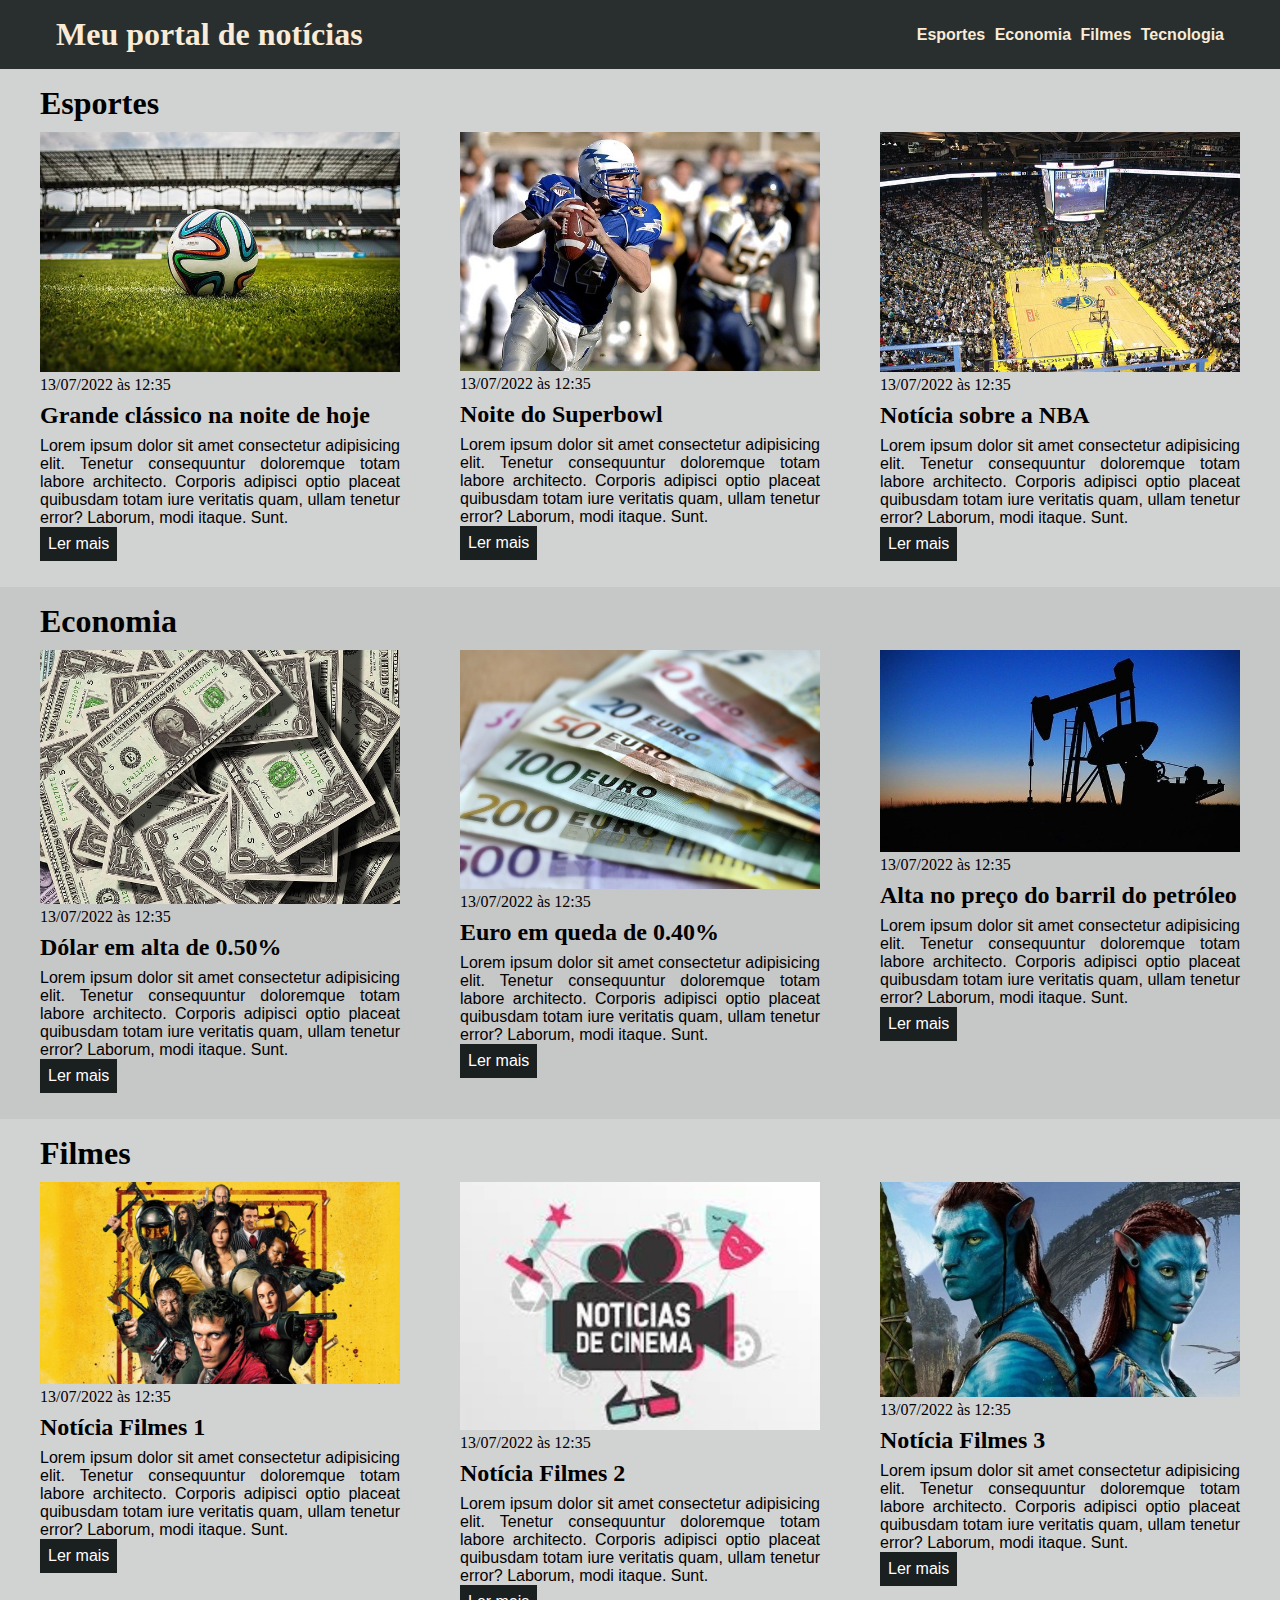
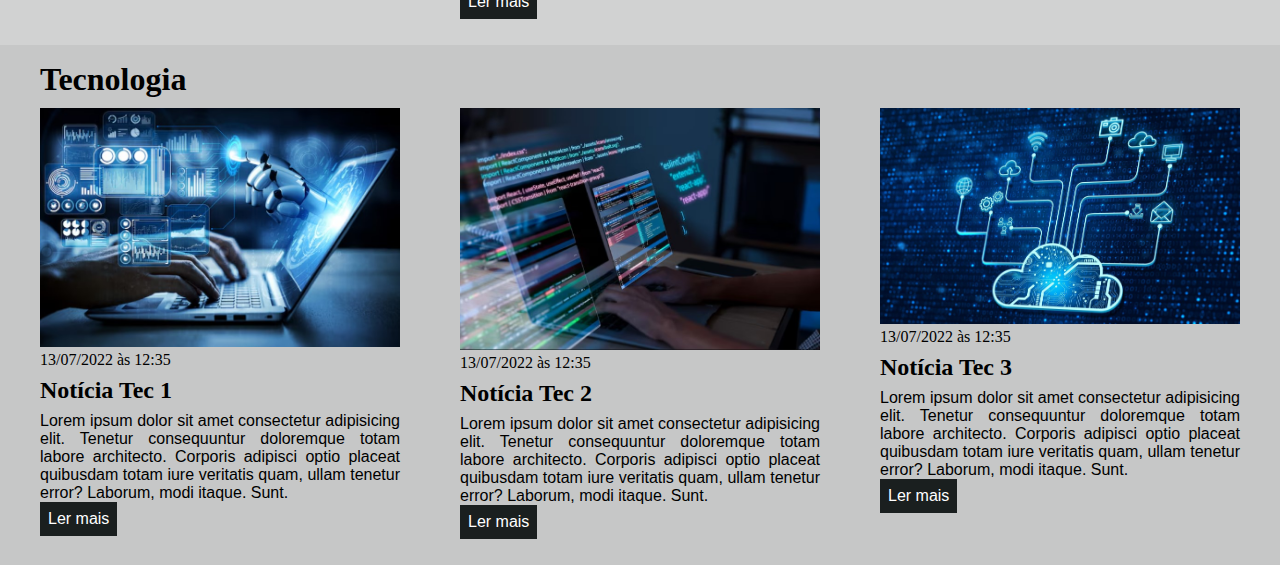
<file: css/index.html>
<!DOCTYPE html>
<html lang="pt-BR">
<head>
    <meta charset="UTF-8">
    <meta http-equiv="X-UA-Compatible" content="IE=edge">
    <meta name="viewport" content="width=device-width, initial-scale=1.0">
    <title>Meu portal de notícias</title>
    <link rel="stylesheet" href="./style.css" />
</head>
<body>
    <header>
        <div class="container">
            <h1>Meu portal de notícias</h1>
            <nav>
                <ul>
                    <li>
                        <a href="#sports" title="Esportes">Esportes</a>
                    </li>
                    <li>
                        <a href="#economy" title="Economia">Economia</a>
                    </li>
                    <li>
                        <a href="#movies" title="Fillmes">Filmes</a>
                    </li>
                    <li>
                        <a href="#tecnology" title="Tecnologia">Tecnologia</a>
                    </li>
                </ul>
            </nav>
        </div>
    </header>
    <section id="sports">
        <div class="container">
            <h2>Esportes</h2>
            <div class="articles">
                <article>
                    <img src="./imagens/futebol.jpg" alt="Bola de futebol no gramado" />
                    <header>
                        <time>13/07/2022 às 12:35</time>
                    </header>
                    <h3>Grande clássico na noite de hoje</h3>
                    <p>
                        Lorem ipsum dolor sit amet consectetur adipisicing elit. Tenetur consequuntur doloremque totam labore architecto. Corporis adipisci optio placeat quibusdam totam iure veritatis quam, ullam tenetur error? Laborum, modi itaque. Sunt.
                    </p>
                    <a href="#" title="Leia a notícia completa">Ler mais</a>
                </article>
                <article>
                    <img src="./imagens/futebol-americano.jpg" alt="Jogador de futebol americano correndo com a bola na mão" />
                    <header>
                        <time>13/07/2022 às 12:35</time>
                    </header>
                    <h3>Noite do Superbowl</h3>
                    <p>
                        Lorem ipsum dolor sit amet consectetur adipisicing elit. Tenetur consequuntur doloremque totam labore architecto. Corporis adipisci optio placeat quibusdam totam iure veritatis quam, ullam tenetur error? Laborum, modi itaque. Sunt.
                    </p>
                    <a href="#" title="Leia a notícia completa">Ler mais</a>
                </article>
                <article>
                    <img src="./imagens/basquete.jpg" title="Vista aérea de uma quadra de basquete" />
                    <header>
                        <time>13/07/2022 às 12:35</time>
                    </header>
                    <h3>Notícia sobre a NBA</h3>
                    <p>
                        Lorem ipsum dolor sit amet consectetur adipisicing elit. Tenetur consequuntur doloremque totam labore architecto. Corporis adipisci optio placeat quibusdam totam iure veritatis quam, ullam tenetur error? Laborum, modi itaque. Sunt.
                    </p>
                    <a href="#" title="Leia a notícia completa">Ler mais</a>
                </article>
            </div>
        </div>
    </section>
    <section id="economy">
        <div class="container">
            <h2>Economia</h2>
            <div class="articles">
                <article>
                    <img src="./imagens/dolares.jpg" alt="Muitos dólares" />
                    <header>
                        <time>13/07/2022 às 12:35</time>
                    </header>
                    <h3>Dólar em alta de 0.50%</h3>
                    <p>
                        Lorem ipsum dolor sit amet consectetur adipisicing elit. Tenetur consequuntur doloremque totam labore architecto. Corporis adipisci optio placeat quibusdam totam iure veritatis quam, ullam tenetur error? Laborum, modi itaque. Sunt.
                    </p>
                    <a href="#" title="Leia a notícia completa">Ler mais</a>
                </article>
                <article>
                    <img src="./imagens/euro.jpg" alt="Várias notas de euro" />
                    <header>
                        <time>13/07/2022 às 12:35</time>
                    </header>
                    <h3>Euro em queda de 0.40%</h3>
                    <p>
                        Lorem ipsum dolor sit amet consectetur adipisicing elit. Tenetur consequuntur doloremque totam labore architecto. Corporis adipisci optio placeat quibusdam totam iure veritatis quam, ullam tenetur error? Laborum, modi itaque. Sunt.
                    </p>
                    <a href="#" title="Leia a notícia completa">Ler mais</a>
                </article>
                <article>
                    <img src="./imagens/petroleo.jpg" alt="Extração de petróleo" />
                    <header>
                        <time>13/07/2022 às 12:35</time>
                    </header>
                    <h3>Alta no preço do barril do petróleo</h3>
                    <p>
                        Lorem ipsum dolor sit amet consectetur adipisicing elit. Tenetur consequuntur doloremque totam labore architecto. Corporis adipisci optio placeat quibusdam totam iure veritatis quam, ullam tenetur error? Laborum, modi itaque. Sunt.
                    </p>
                    <a href="#" title="Leia a notícia completa">Ler mais</a>
                </article>
            </div>
        </div>
    </section>
    <section id="movies">
        <div class="container">
            <h2>Filmes</h2>
            <div class="articles">
                <article>
                    <img src="./imagens/filme1.jpg" alt="Bola de futebol no gramado" />
                    <header>
                        <time>13/07/2022 às 12:35</time>
                    </header>
                    <h3>Notícia Filmes 1</h3>
                    <p>
                        Lorem ipsum dolor sit amet consectetur adipisicing elit. Tenetur consequuntur doloremque totam labore architecto. Corporis adipisci optio placeat quibusdam totam iure veritatis quam, ullam tenetur error? Laborum, modi itaque. Sunt.
                    </p>
                    <a href="#" title="Leia a notícia completa">Ler mais</a>
                </article>
                <article>
                    <img src="./imagens/filme2.jpg" alt="Jogador de futebol americano correndo com a bola na mão" />
                    <header>
                        <time>13/07/2022 às 12:35</time>
                    </header>
                    <h3>Notícia Filmes 2</h3>
                    <p>
                        Lorem ipsum dolor sit amet consectetur adipisicing elit. Tenetur consequuntur doloremque totam labore architecto. Corporis adipisci optio placeat quibusdam totam iure veritatis quam, ullam tenetur error? Laborum, modi itaque. Sunt.
                    </p>
                    <a href="#" title="Leia a notícia completa">Ler mais</a>
                </article>
                <article>
                    <img src="./imagens/filme3.jpg" title="Vista aérea de uma quadra de basquete" />
                    <header>
                        <time>13/07/2022 às 12:35</time>
                    </header>
                    <h3>Notícia Filmes 3</h3>
                    <p>
                        Lorem ipsum dolor sit amet consectetur adipisicing elit. Tenetur consequuntur doloremque totam labore architecto. Corporis adipisci optio placeat quibusdam totam iure veritatis quam, ullam tenetur error? Laborum, modi itaque. Sunt.
                    </p>
                    <a href="#" title="Leia a notícia completa">Ler mais</a>
                </article>
            </div>
        </div>
    </section>
    <section id="tecnology">
        <div class="container">
            <h2>Tecnologia</h2>
            <div class="articles">
                <article>
                    <img src="./imagens/tec1.jpg" alt="Bola de futebol no gramado" />
                    <header>
                        <time>13/07/2022 às 12:35</time>
                    </header>
                    <h3>Notícia Tec 1</h3>
                    <p>
                        Lorem ipsum dolor sit amet consectetur adipisicing elit. Tenetur consequuntur doloremque totam labore architecto. Corporis adipisci optio placeat quibusdam totam iure veritatis quam, ullam tenetur error? Laborum, modi itaque. Sunt.
                    </p>
                    <a href="#" title="Leia a notícia completa">Ler mais</a>
                </article>
                <article>
                    <img src="./imagens/tec2.jpg" alt="Jogador de futebol americano correndo com a bola na mão" />
                    <header>
                        <time>13/07/2022 às 12:35</time>
                    </header>
                    <h3>Notícia Tec 2</h3>
                    <p>
                        Lorem ipsum dolor sit amet consectetur adipisicing elit. Tenetur consequuntur doloremque totam labore architecto. Corporis adipisci optio placeat quibusdam totam iure veritatis quam, ullam tenetur error? Laborum, modi itaque. Sunt.
                    </p>
                    <a href="#" title="Leia a notícia completa">Ler mais</a>
                </article>
                <article>
                    <img src="./imagens/tec3.jpg" title="Vista aérea de uma quadra de basquete" />
                    <header>
                        <time>13/07/2022 às 12:35</time>
                    </header>
                    <h3>Notícia Tec 3</h3>
                    <p>
                        Lorem ipsum dolor sit amet consectetur adipisicing elit. Tenetur consequuntur doloremque totam labore architecto. Corporis adipisci optio placeat quibusdam totam iure veritatis quam, ullam tenetur error? Laborum, modi itaque. Sunt.
                    </p>
                    <a href="#" title="Leia a notícia completa">Ler mais</a>
                </article>
            </div>
        </div>
    </section>
</body>
</html>
</file>
<file: css/style.css>
* {
    box-sizing: border-box;
    margin: 0;
    padding: 0;
}

body > header {
    background-color: rgb(41, 47, 47);
    padding: 16px;
    color: antiquewhite;
}

header .container {
    display: flex;
    align-items: center;
    justify-content: space-between;
}

header li {
    display: inline;
    font-family: Arial, Helvetica, sans-serif;
    font-weight: bold;
    margin-left: 5px;
}

header li a {
    color: antiquewhite;
    text-decoration: none;
}

.container {
    width: 1360;
    margin: 0 auto;
    padding-left: 40px;
    padding-right: 40px;
}

.articles {
    display: flex;
    flex-wrap: wrap;
    justify-content: space-between;
    text-align: justify;
}
.articles article img {
    /* height: 180px; */
    width: 100%;
}
.articles article {
    width: 30%;
}

section {
    padding: 16px 0;
}

section h2, .articles article {
    margin-bottom: 10px;
}

.articles article h3 {
    margin-top: 8px;
    margin-bottom: 8px;
}

.articles article a {
    background-color: blue;
    color: white;
    padding: 8px;
    display: inline-block;
    text-decoration: none;
}

.articles article a:hover {
    text-decoration: underline;
}

.articles article p,
.articles article a {
    font-family: Arial, Helvetica, sans-serif;
}

.articles article h3 {
    font-size: 24px;
}

section h2 {
    font-size: 32px;
}

#sports {
    background-color: rgba(26, 31, 31, 0.2);
}

#sports .articles article a {
    background-color: rgba(26, 31, 31, 1);
}

#economy {
    background-color: rgba(26, 31, 31, 0.25);
}

#economy .articles article a {
    background-color: rgb(26, 31, 31);
}

#movies {
    background-color: rgba(26, 31, 31, 0.2);
}

#movies .articles article a {
    background-color: rgba(26, 31, 31, 1);
}

#tecnology {
    background-color: rgba(26, 31, 31, 0.25);
}

#tecnology .articles article a {
    background-color: rgb(26, 31, 31);
}
</file>
